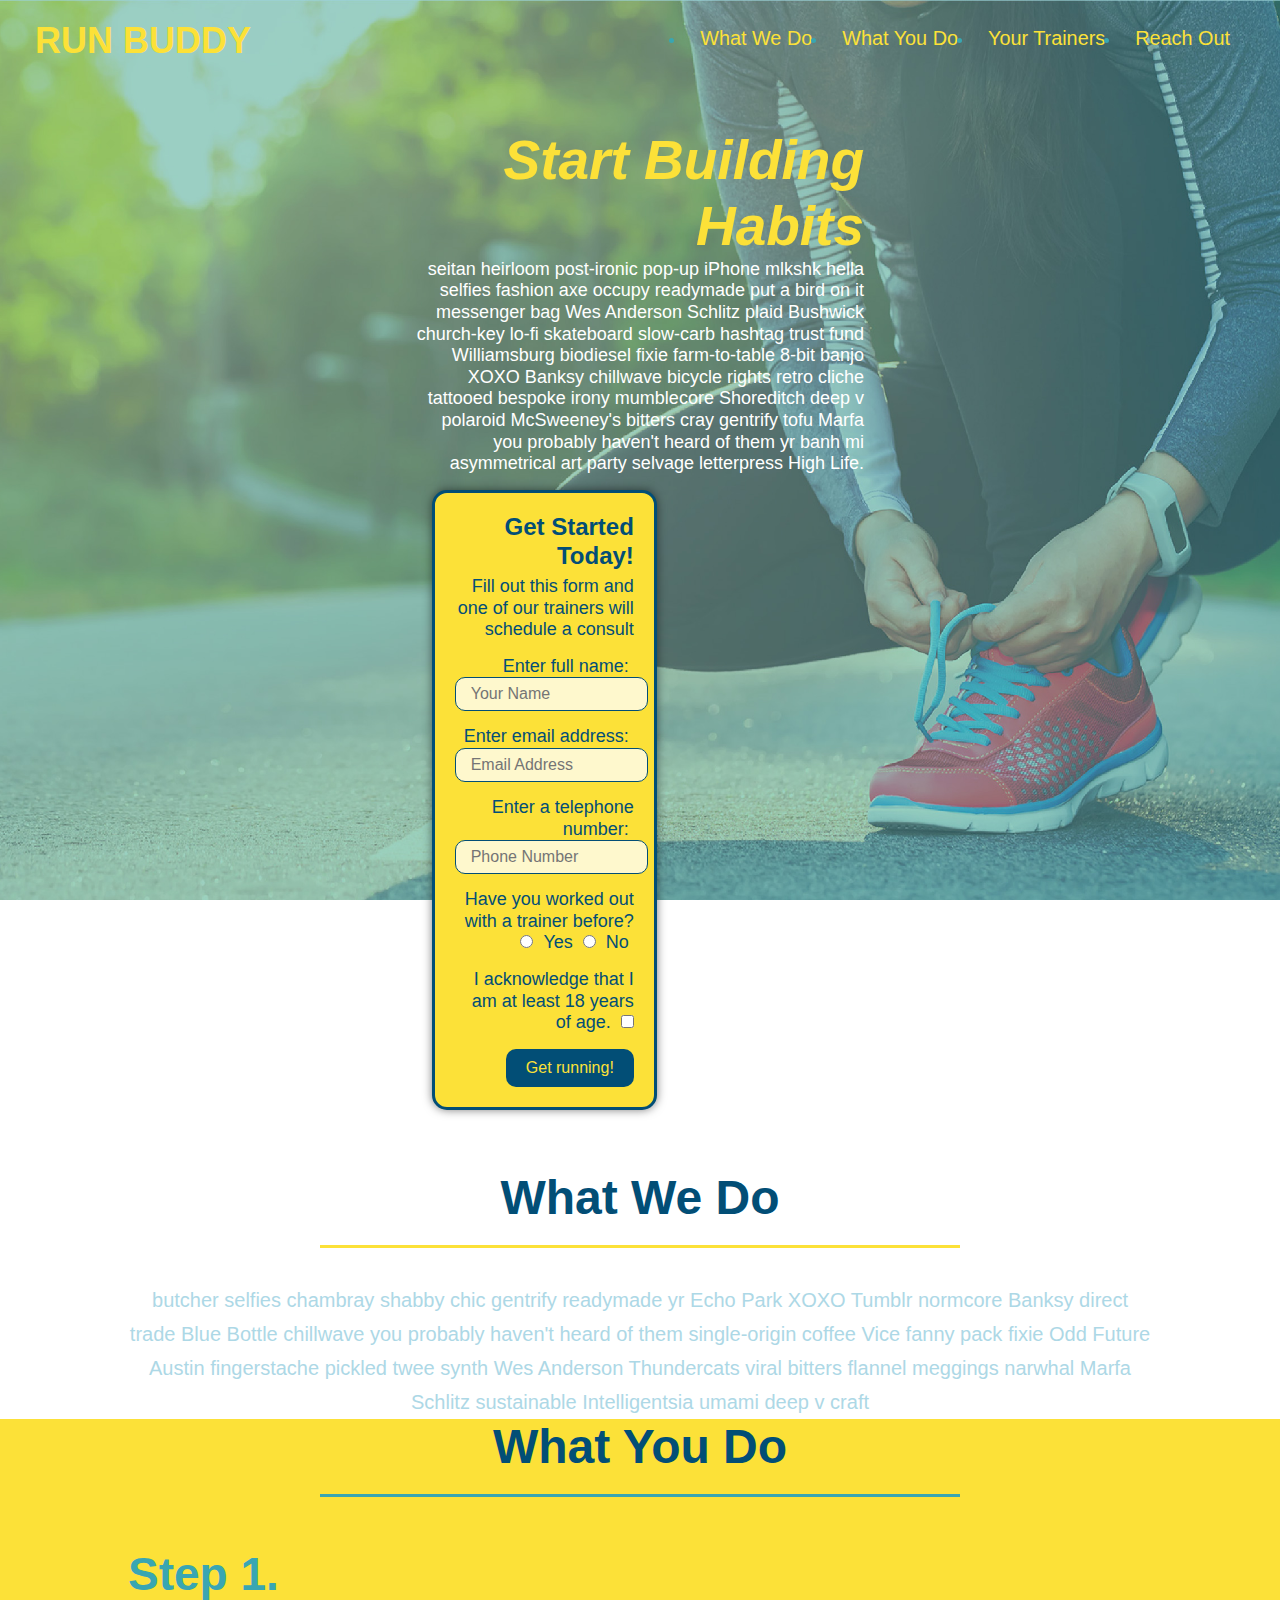
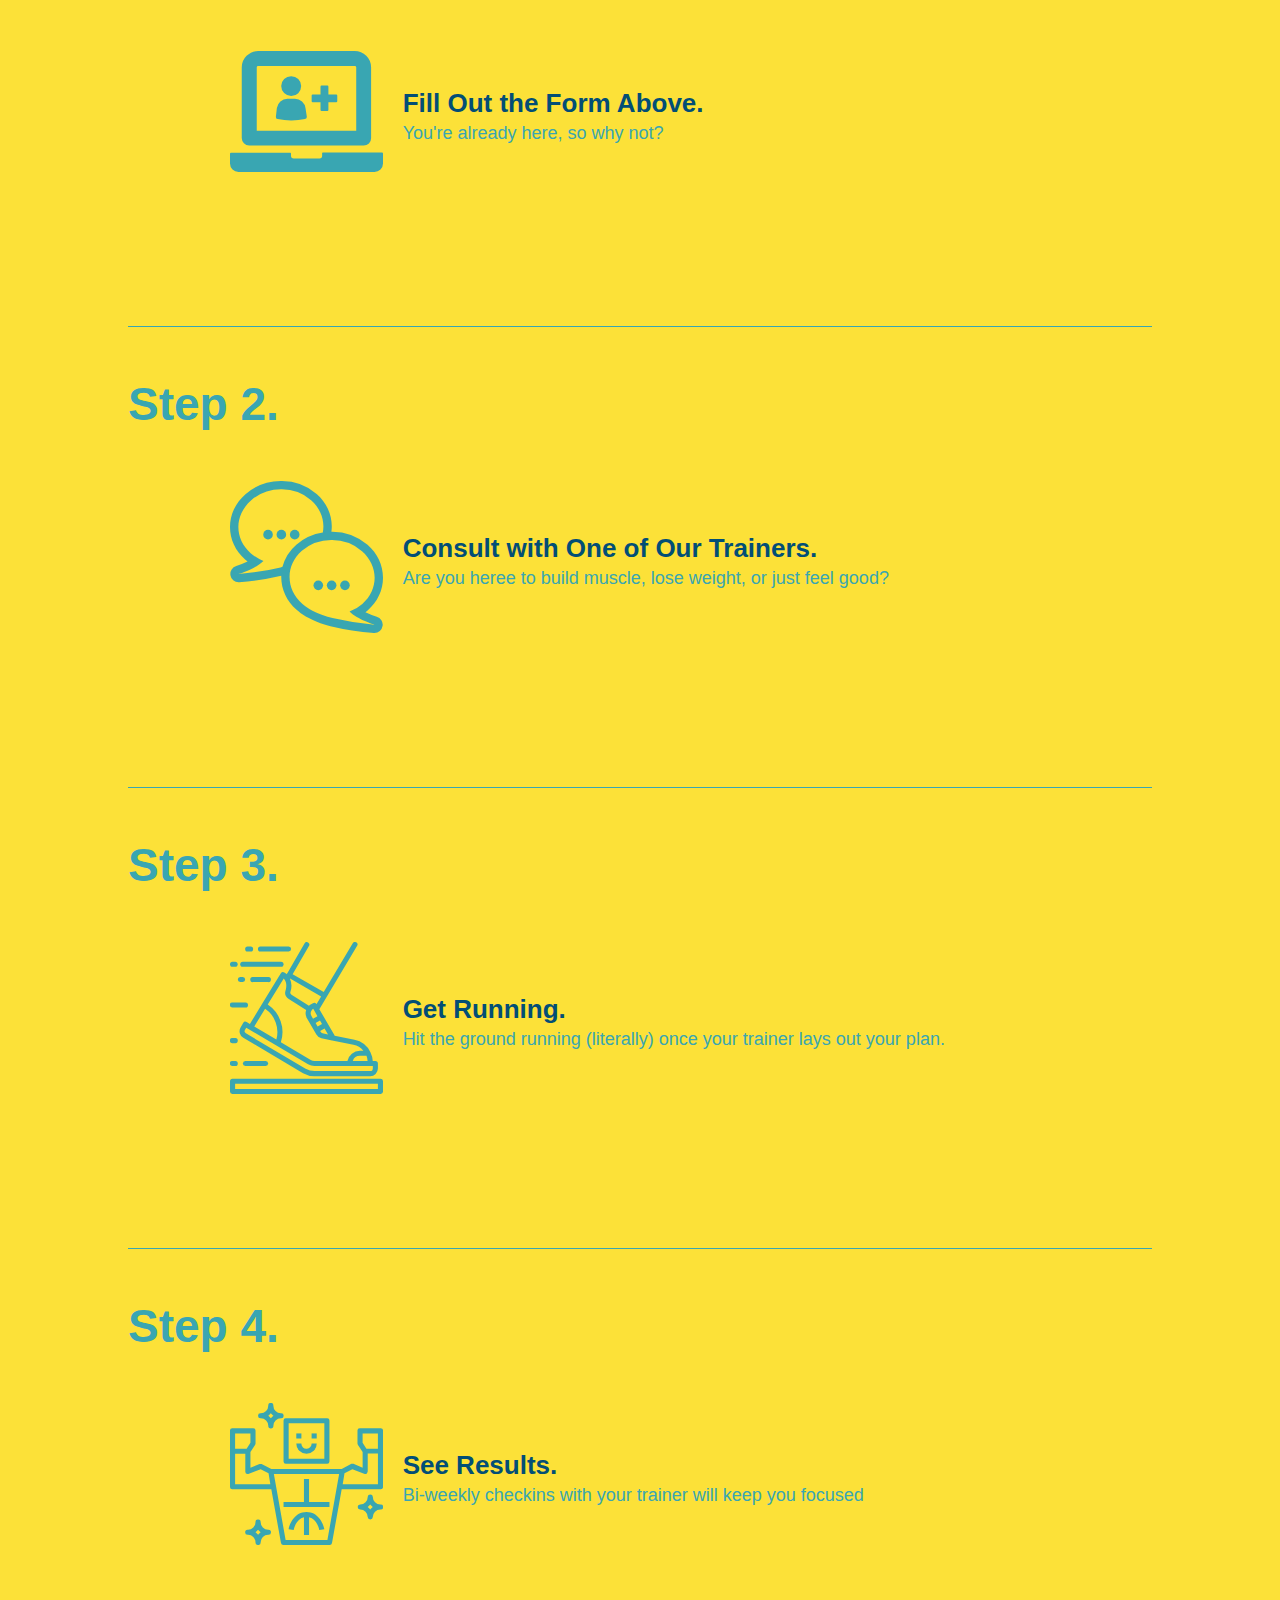
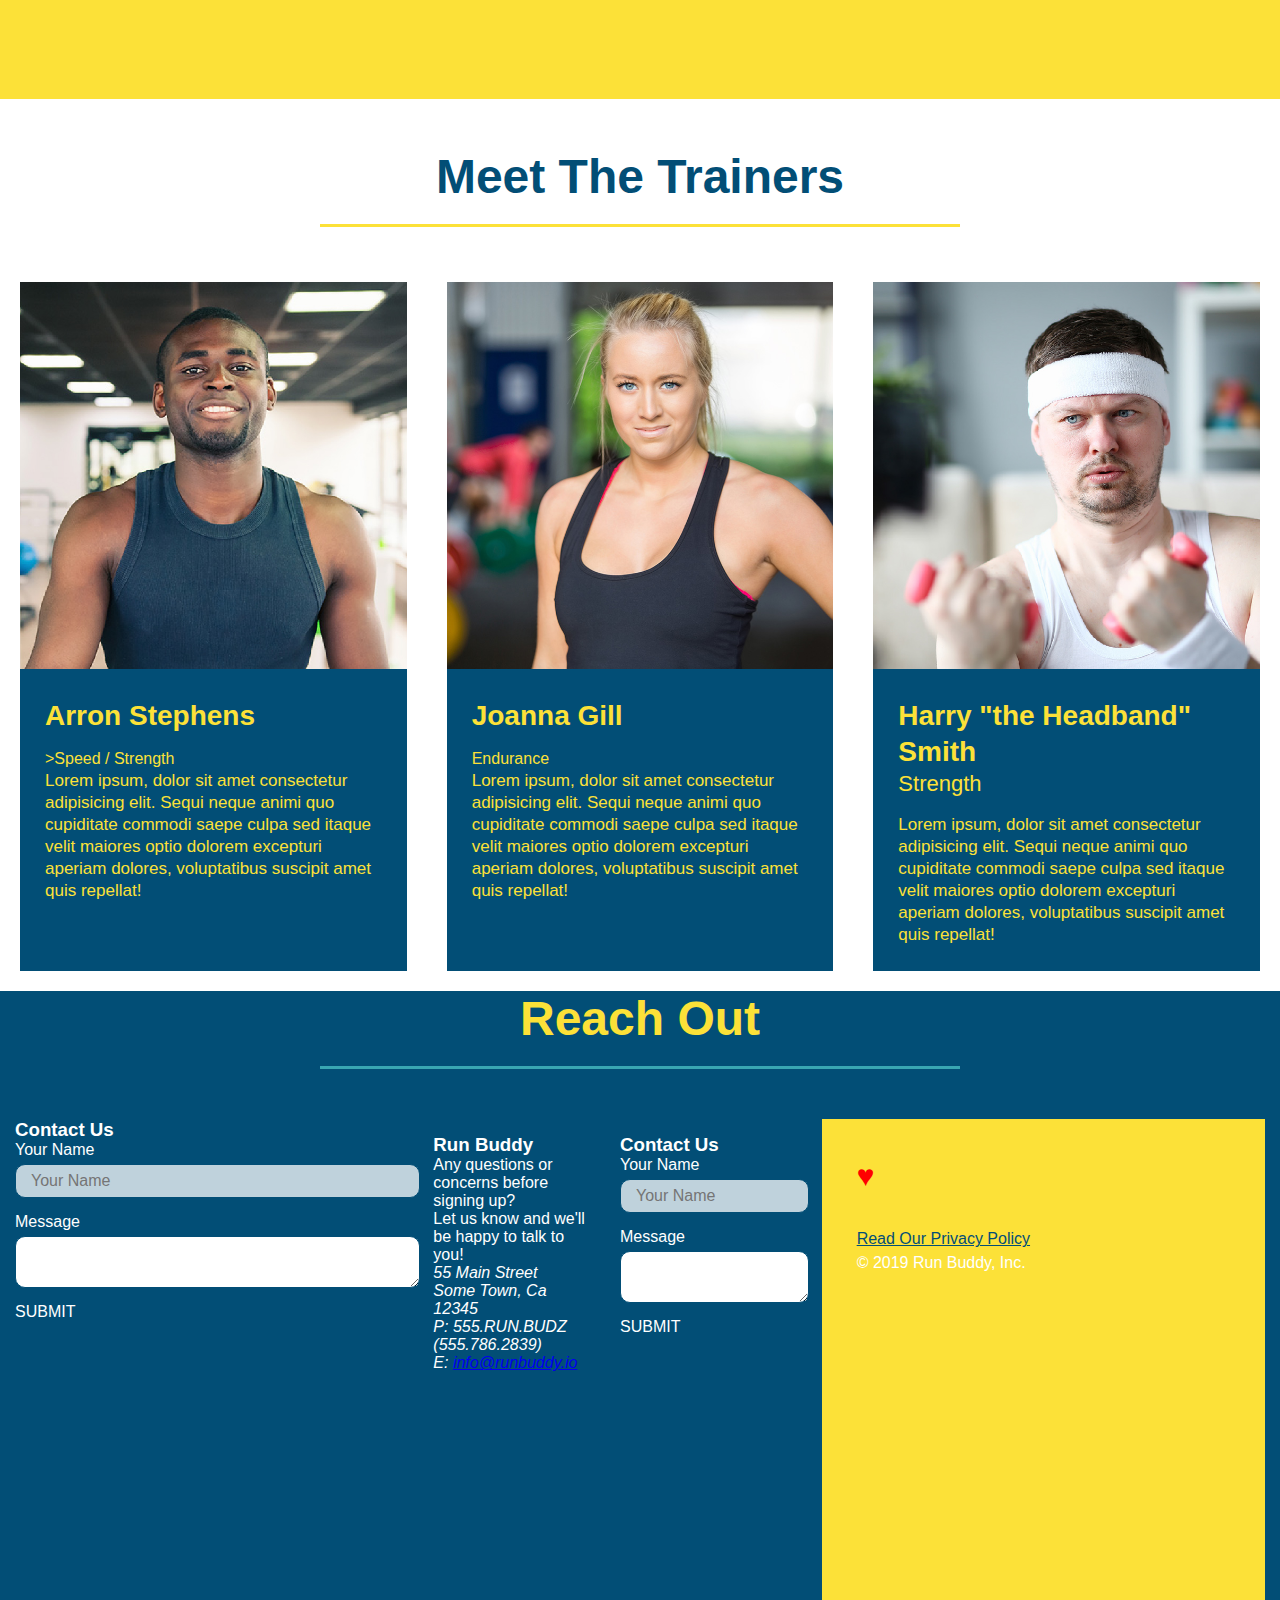
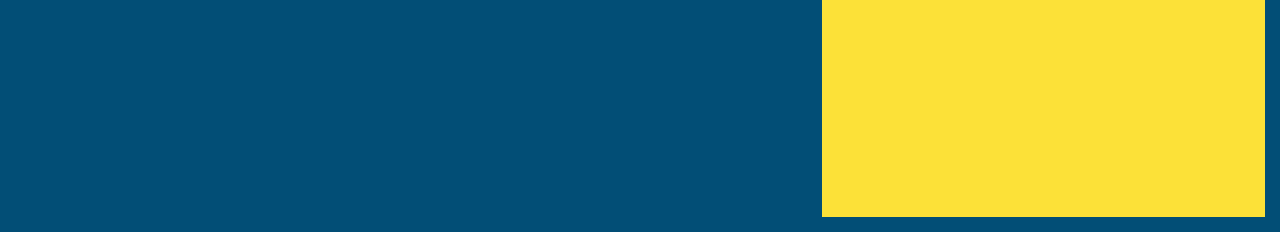
<file: index.html>
<!DOCTYPE html>
<html lang="en">
  <head>
    <link rel="stylesheet" href="./assets/css/style.css" />
      <meta charset="UTF-8" />
      <meta name="viewport" content="width=device-width, initial-scale=1.0" />
      <title>Run Buddy</title>
  </head>
  <body>
      <!-- navigation -->
      <header>
        <h1><a href="/">RUN BUDDY</a>
        </h1>
      <nav>
        <!-- Unordered list element-->
        <ul>
            <!-- list item element-->
            <li>
                <!-- Anchor element-->
                <a href="#what-we-do">What We Do</a>
            </li>
            <li>
                <a href="#what-you-do">What You Do</a>
            </li>
            <li>
                <a href="#your-trainers">Your Trainers</a>
            </li>
            <li>
                <a href="reach-out">Reach Out</a>
            </li>
        </ul>
      </nav>
    </header> 
      <!-- hero/jumbotron-->
      <section class="hero">
          <div class="hero-cta">
            <h2>Start Building Habits</h2>
            <p>seitan heirloom post-ironic pop-up iPhone mlkshk hella selfies fashion axe occupy readymade put a bird on it messenger bag Wes Anderson Schlitz plaid Bushwick church-key lo-fi skateboard slow-carb hashtag trust fund Williamsburg biodiesel fixie farm-to-table 8-bit banjo XOXO Banksy chillwave bicycle rights retro cliche tattooed bespoke irony mumblecore Shoreditch deep v polaroid McSweeney's bitters cray gentrify tofu Marfa you probably haven't heard of them yr banh mi asymmetrical art party selvage letterpress High Life.</p>
          
            <div class="hero-form">
              <form>
            <h3>Get Started Today!</h3>
              <p>Fill out this form and one of our trainers will schedule a consult</p>          
              <label for="name">Enter full name:</label>
              <input type="text" placeholder="Your Name" name="name" id="name" class="form-input"/>
              <label type="Email">Enter email address:</label>
              <input type="email" placeholder="Email Address" name="email" id="email" class="form-input"/>
              <label for= "phone">Enter a telephone number:</label>
              <input type="tel" placeholder="Phone Number" name="phone" id="phone" class="form-input"/>
            </form>
              <p>
                Have you worked out with a trainer before?
                <input type="radio" name="trainer-confirm" id="trainer-yes"/>
                <label for="trainer-yes">Yes</label>
                <input type="radio" name="trainer-confirm" id="trainer no"/>
                <label for="trainer-no">No</label>
              </p>
                <p>
                <label for="checkbox">I acknowledge that I am at least 18 years of age.</label>
                <input type="checkbox" name="age-confirm" id="checkbox"/>
              </p>
              <button type="submit">
                Get running!
              </button>
            </form>
          </div>
      </section>
      <!-- End Hero -->
      <!-- "what we do" section -->
      <section id="what-we-do" class= "intro">
        <h2 class="section-title primary-border">What We Do</h2>
          <p>
            butcher selfies chambray shabby chic gentrify readymade yr Echo Park XOXO Tumblr normcore Banksy direct trade Blue Bottle chillwave you probably haven't heard of them single-origin coffee Vice fanny pack fixie Odd Future Austin fingerstache pickled twee synth Wes Anderson Thundercats viral bitters flannel meggings narwhal Marfa Schlitz sustainable Intelligentsia umami deep v craft
          </p>
          
      </section>

      <!-- "What You Do" section-->
      <section id="what-you-do" class="steps">
        <h2 class="section-title secondary-border">What You Do</h2>
          
        
          <div class="step">
            <h3>Step 1.</h3>
            <div class="step info">
            <div class="step-img"> 
            <img src="./assets/images/step-1.svg" alt=""/>
            </div>
            <div class="step-text">
          <h4>Fill Out the Form Above.</h4> 
          <P>You're already here, so why not?</P>
        </div>
      </div>
    </div>

        <div class="step">
          <h3>Step 2.</h3>
          <div class="step info">
            <div class="step-img"> 
          <img src="./assets/images/step-2.svg" alt="">
        </div>
        <div class="step-text">
          <h4>Consult with One of Our Trainers.</h4>
          <p>Are you heree to build muscle, lose weight, or just feel good?</p>
        </div>
      </div>
    </div>


        <div class="step">
          <h3>Step 3.</h3>
          <div class="step info">
            <div class="step-img"> 
          <img src="./assets/images/step-3.svg" alt="">
          </div>
          <div class="step-text">
          <h4>Get Running.</h4>
          <p>Hit the ground running (literally) once your trainer lays out your plan.</p>
        </div>
      </div>
    </div>

        <div class="step">
          <h3>Step 4.</h3>
          <div class="step info">
            <div class="step-img"> 
          <img src="./assets/images/step-4.svg" alt="">
        </div>
        <div class="step-text">
          <h4>See Results.</h4>
          <p>Bi-weekly checkins with your trainer will keep you focused</p>
        </div>
      </div>
    </div>
        </section>  

      <!-- "Meet The Trainers" section-->
      <section>
        <section id= "your-trainers">
          <h2 class="section-title primary-border"> Meet The Trainers </h2> 
          <div class="trainers">
          <article class="trainer">
            <img src="./assets/images/trainer-1.jpg" alt="Arron Stephens in his workout clothes, ready to pump iron" />
            <div class="trainer-bio">
              <h3 class="trainer-name">Arron Stephens </h3>
              <h4 class="trainer-role"></h4>>Speed / Strength</h4>
              <p>
                Lorem ipsum, dolor sit amet consectetur adipisicing elit. Sequi neque animi quo cupiditate commodi saepe culpa sed
                itaque velit maiores optio dolorem excepturi aperiam dolores, voluptatibus suscipit amet quis repellat!
              </p>
            </div>
          </article>
      

        
          <article class="trainer">
            <img src="./assets/images/trainer-2.jpg" alt="Joanna Gill cooling off after a workout" />
            <div class="trainer-bio">
              <h3 class="trainer-name"> Joanna Gill</h3>
              <h4 class="trainer-role"></h4>Endurance</h4>
              <p>
                Lorem ipsum, dolor sit amet consectetur adipisicing elit. Sequi neque animi quo cupiditate commodi saepe culpa sed
                itaque velit maiores optio dolorem excepturi aperiam dolores, voluptatibus suscipit amet quis repellat!
              </p>
            </div>
          </article>
        

        
          <article class="trainer">
            <img src="./assets/images/trainer-3.jpg" alt="Harry Smith wearing a headband and lifting comically small pink weights" />
            <div class="trainer-bio">
              <h3 class="trainer-name">Harry "the Headband" Smith</h3>
              <h4 class="trainer-role">Strength</h4>
              <p>
                Lorem ipsum, dolor sit amet consectetur adipisicing elit. Sequi neque animi quo cupiditate commodi saepe culpa sed
                itaque velit maiores optio dolorem excepturi aperiam dolores, voluptatibus suscipit amet quis repellat!
              </p>
            </div>
          </article>
        </section> 
      </div>
       
      <!-- "Reach Out" section -->
      <section id="reach-out" class="contact">
          <h2 class="section-title secondary-border">Reach Out</h2>
          <class class=contact-info>
           <div class="contact-form">
             <h3>Contact Us</h3>
             <form>
               <label for="contact-name">Your Name</label>
               <input type="text" id="contact-name" placeholder="Your Name"/>
               
               <label for="contact-message">Message</label>
               <textarea id="contact-message" plaeholder="Message"></textarea>

               <botton type="submit">SUBMIT</botton>
              </form>
           </div>
                 
          <div class="contact-info">
          <div>
          <h3>Run Buddy</h3>
          <p>
            Any questions or concerns before signing up?
            <br />
            Let us know and we'll be happy to talk to you!
          </p>
          <address>
            55 Main Street <br/>
            Some Town, Ca<br/>
            12345<br/>
            P: 555.RUN.BUDZ (555.786.2839)<br/.>
            E: <a href="mailto:info@runbuddy.io">info@runbuddy.io</a>
          </address>
        </div>
        <div class="contact-form">
          <h3>Contact Us</h3>
          <form>
            <label for="contact-name">Your Name</label>
            <input type="text" id="contact-name" placeholder="Your Name"/>
            
            <label for="contact-message">Message</label>
            <textarea id="contact-message" plaeholder="Message"></textarea>

            <botton type="submit">SUBMIT</botton>
           </form>
        </div>
       
  <iframe
  src="https://www.google.com/maps/embed?pb=!1m14!1m12!1m3!1d12182.30520634488!2d-74.0652613!3d40.2407219!2m3!1f0!2f0!3f0!3m2!1i1024!2i768!4f13.1!5e0!3m2!1sen!2sus!4v1561060983193!5m2!1sen!2sus"
  frameborder="0" style="border:0" allowfullscreen></iframe>

      </div>
      <footer>
          <h2><p><span style="font: size 25px;color:red;">&hearts;</span> Made with love by Run Buddy </p></h2>
      <div>
          <a href="./privacy-policy.html">Read Our Privacy Policy</a><br />
          &copy; 2019 Run Buddy, Inc.
      </div>
    </footer>
  </body>
  </html>
</file>
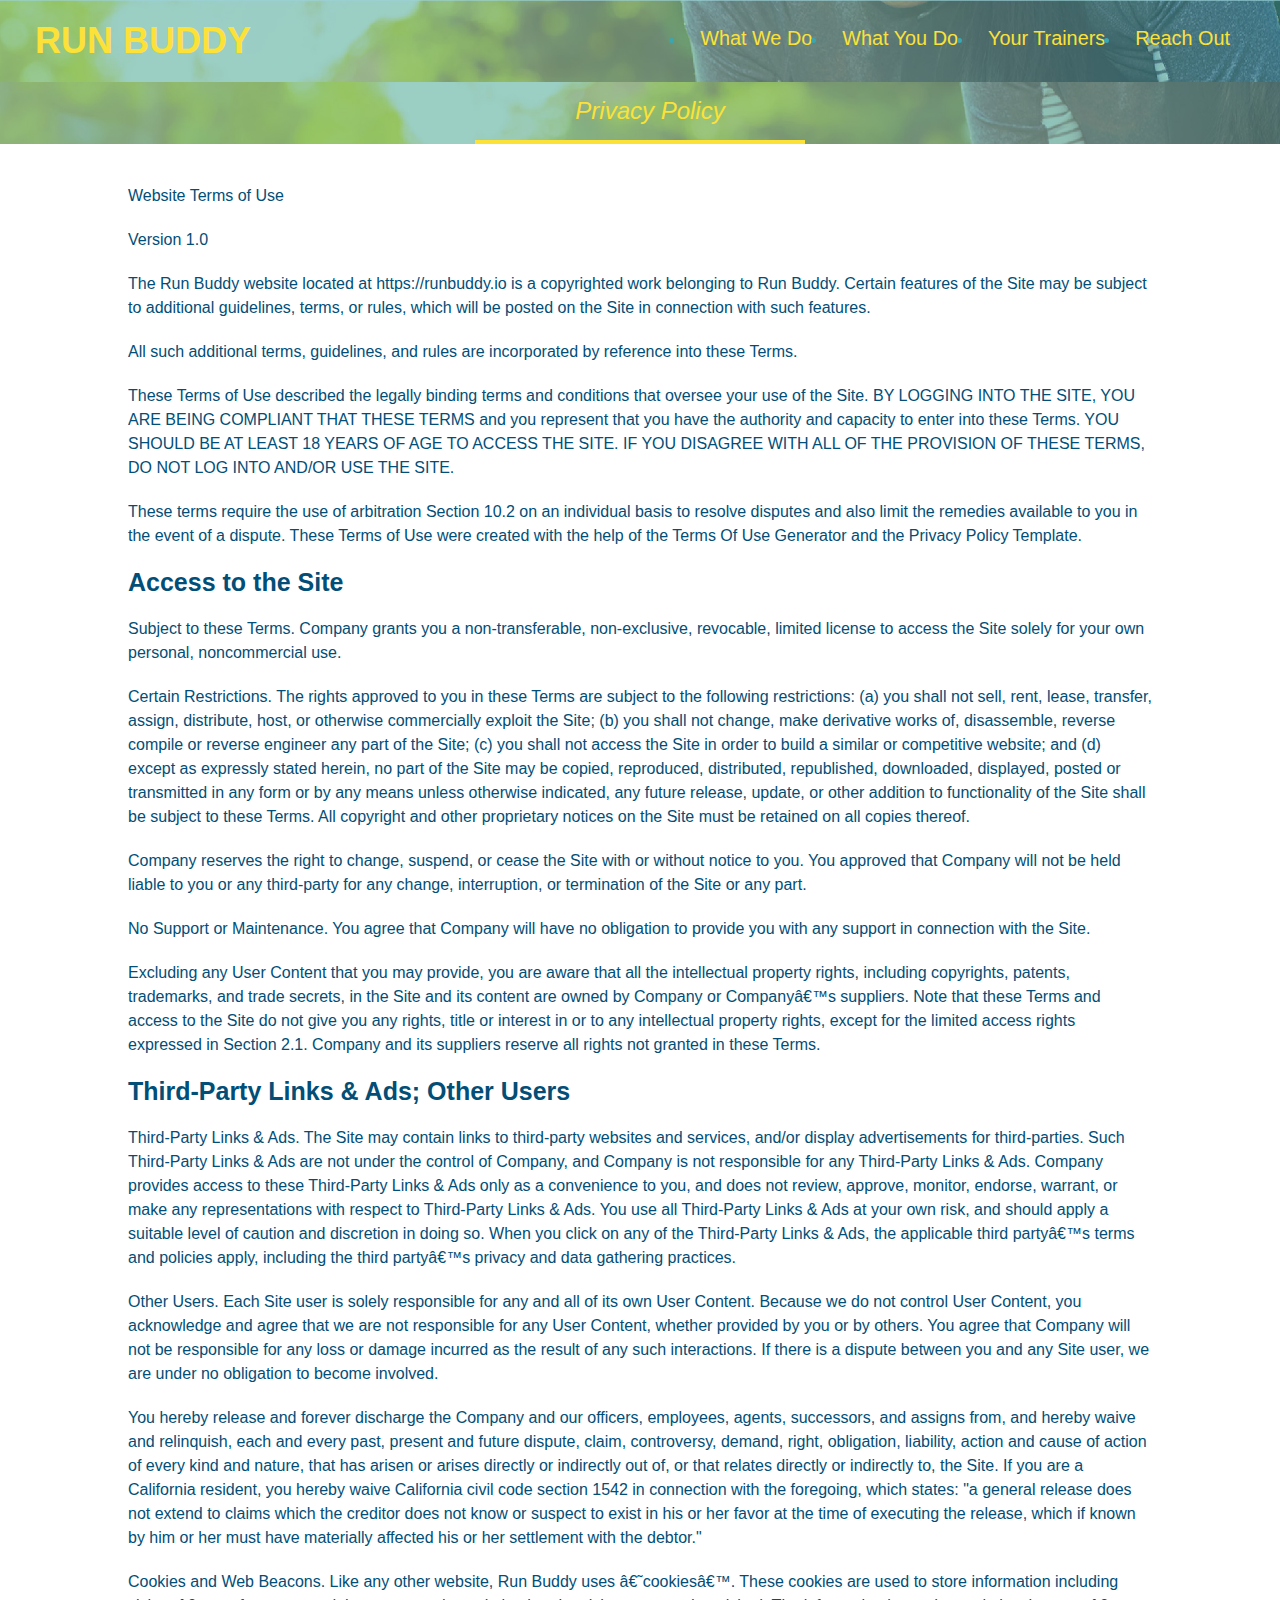
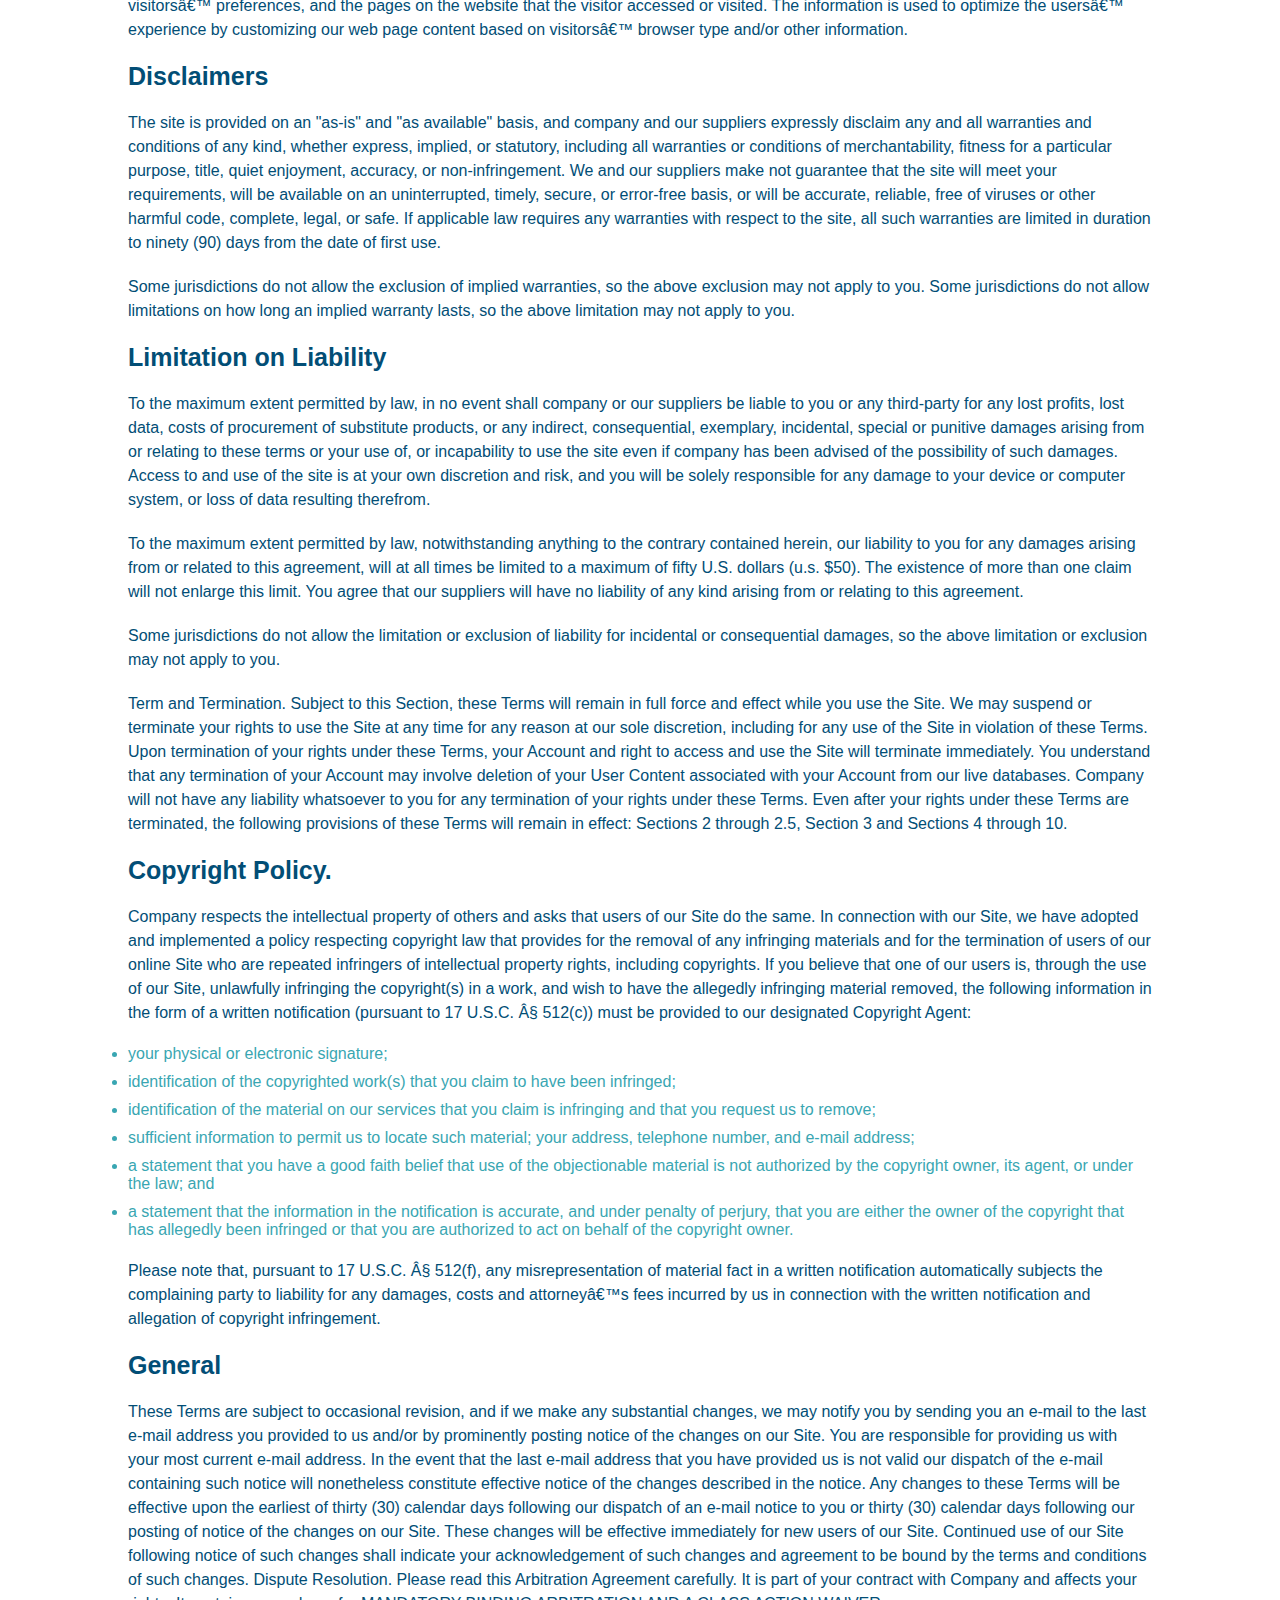
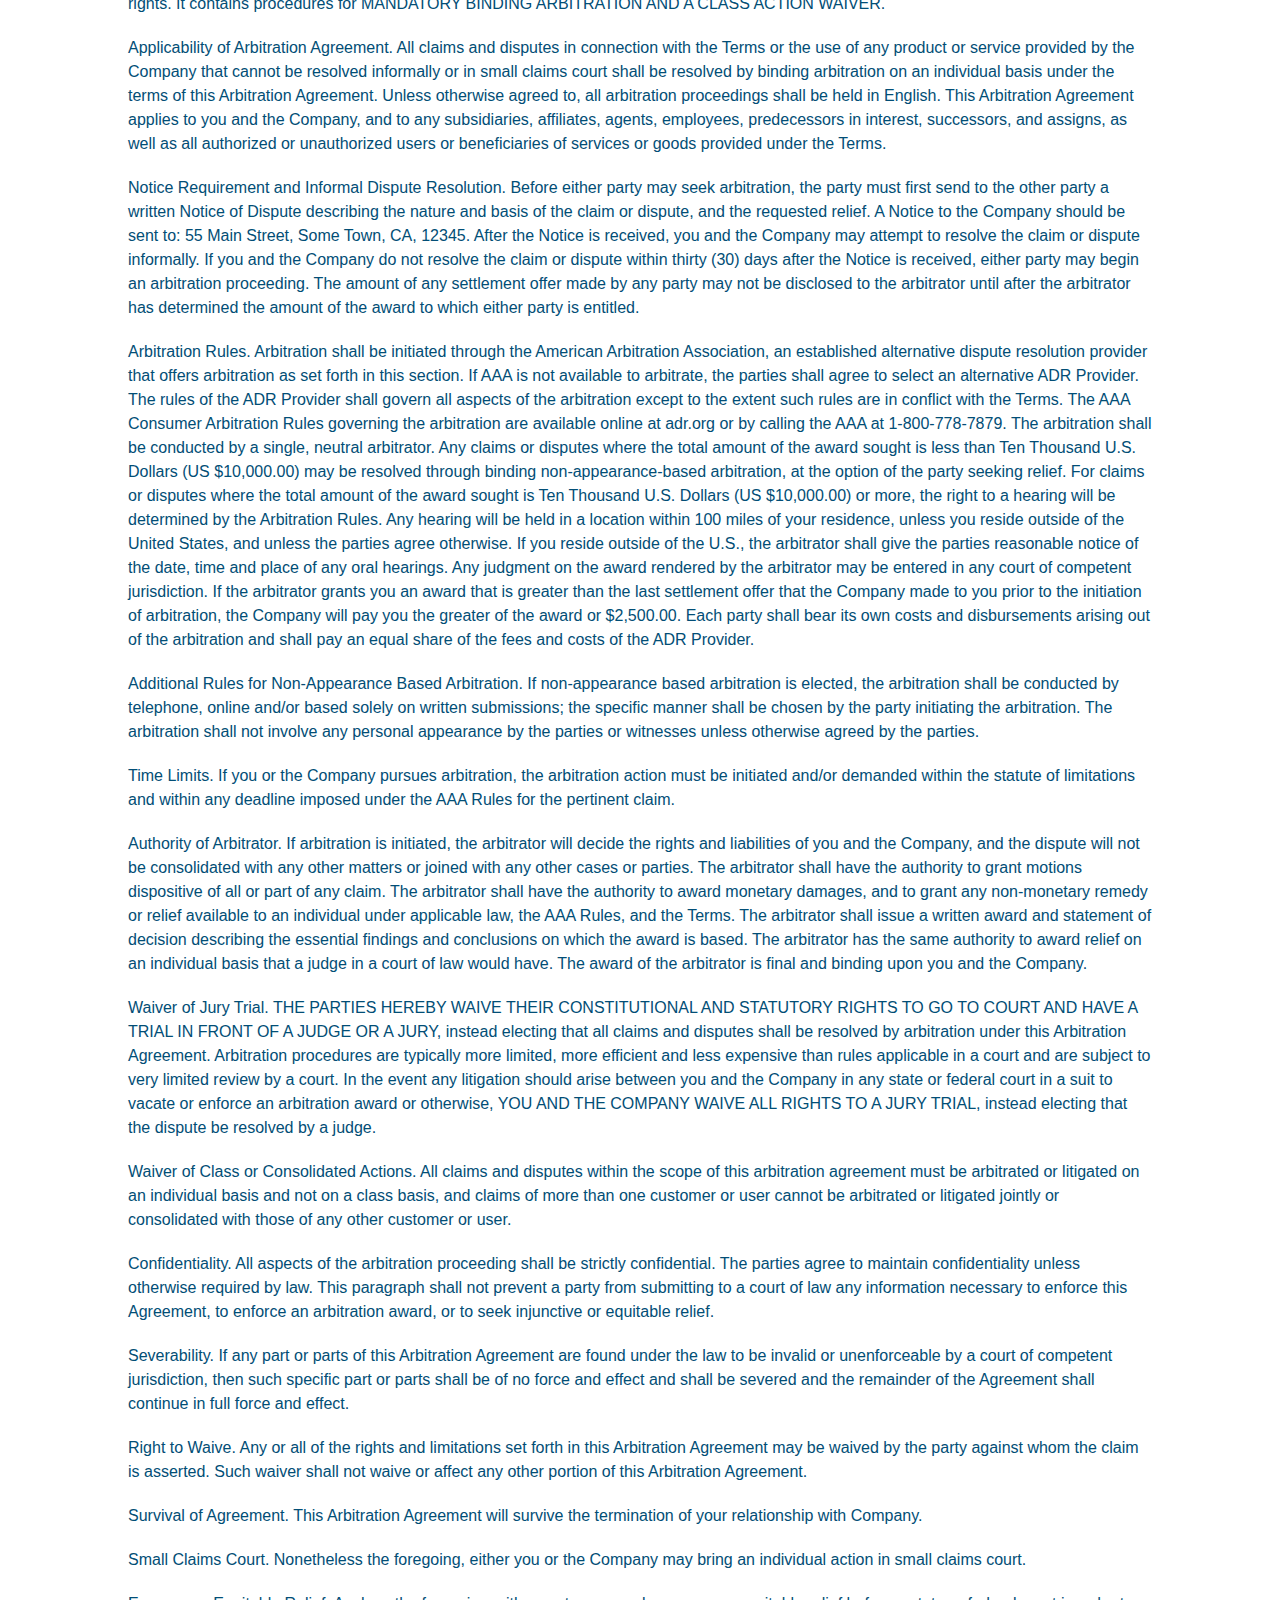
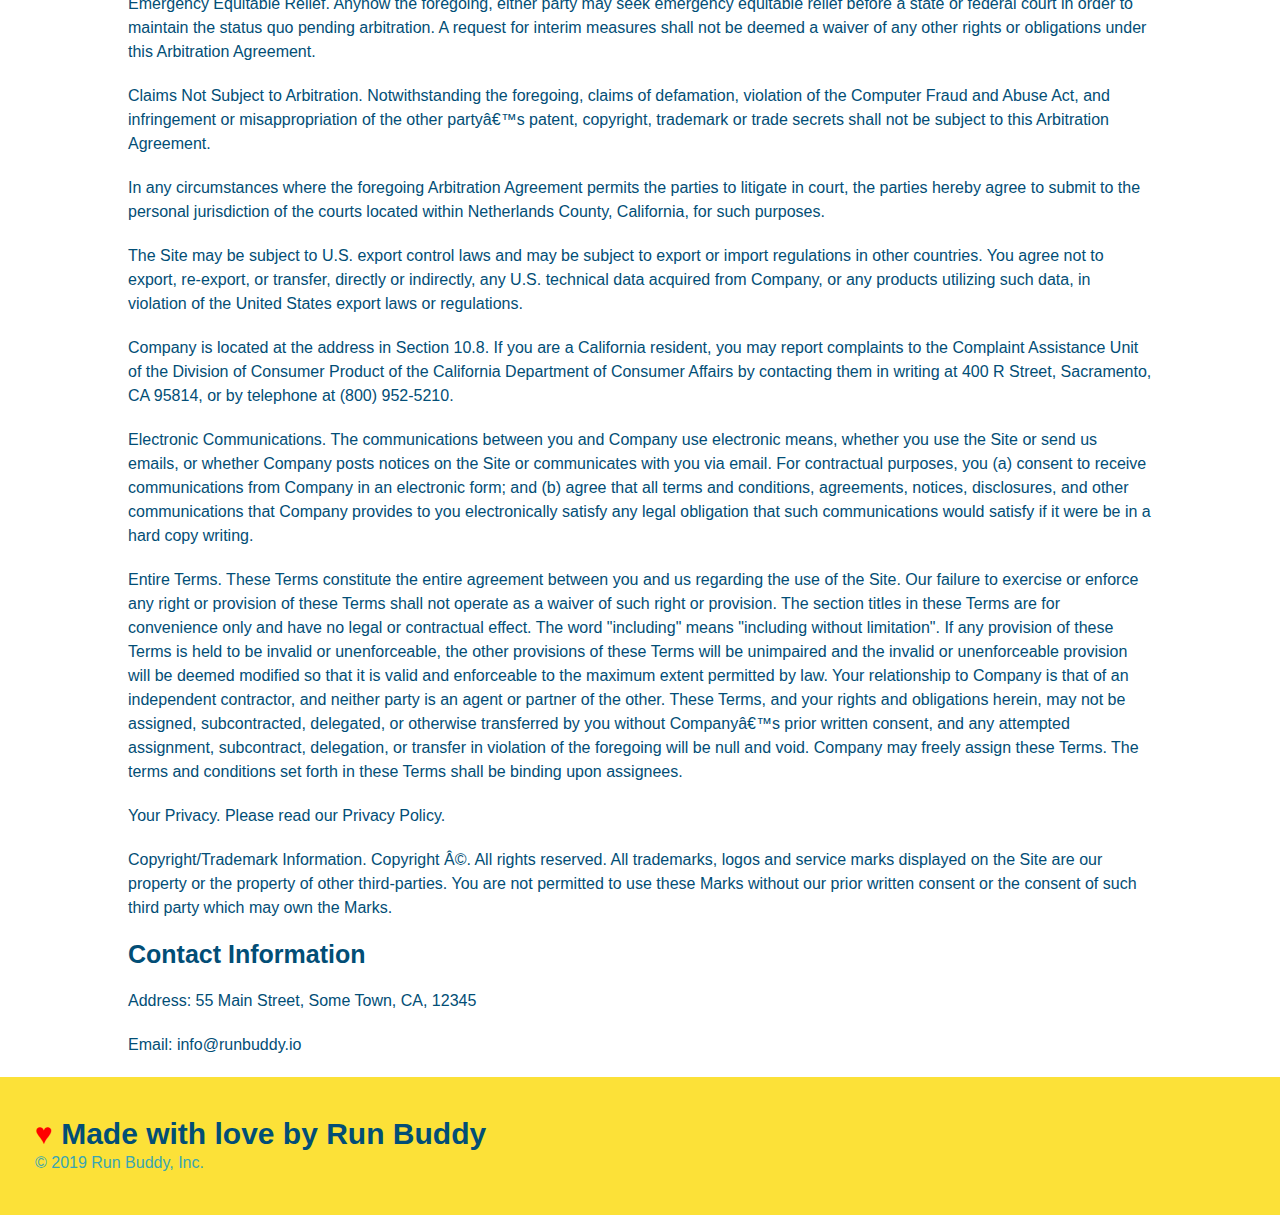
<file: privacy-policy.html>
<!DOCTYPE html>
<html lang="en">
    <head>
        <link rel="stylesheet" href="./assets/css/style.css"/>
        <link rel="stylesheet" href="./assets/css/secondary-styles.css"/>
        <meta charset="UTF-8"/>
        <meta name="viewport" content="width=device-width, initial-scale=1.0" />
        <title>Privacy Policy - Run Buddy</title>
    </head>
    <body> 
        <header>
            <h1><a href="/">RUN BUDDY</a>
            </h1>
        
            <nav>
            <!-- Unordered list element-->
            <ul>
            <!-- list item element-->
            
            <!-- Anchor element-->
           <li> <a href="./index.html#what-we-do">What We Do</a></li>
                    
                        <li>
                            <a href="./index.html#what-you-do">What You Do</a>
                        </li>
                        <li>
                            <a href="./index.html#yourtrainers">Your Trainers</a>
                        </li>
                        <li>
                            <a href="/index.html#reach-out">Reach Out</a>
                        </li>
            </ul>
            </nav>
        </header>
<section class="hero">
    <h2 class="page-title">Privacy Policy</h2>
</section>
   <section class="secondary-content">
    <p>
        Website Terms of Use
      </p>

      <p>
        Version 1.0
      </p>

      <p>
        The Run Buddy website located at https://runbuddy.io is a copyrighted work belonging to Run Buddy. Certain
        features of the Site may be subject to additional guidelines, terms, or rules, which will be posted on the Site
        in connection with such features.
      </p>

      <p>
        All such additional terms, guidelines, and rules are incorporated by reference into these Terms.
      </p>

      <p>
        These Terms of Use described the legally binding terms and conditions that oversee your use of the Site. BY
        LOGGING INTO THE SITE, YOU ARE BEING COMPLIANT THAT THESE TERMS and you represent that you have the authority
        and capacity to enter into these Terms. YOU SHOULD BE AT LEAST 18 YEARS OF AGE TO ACCESS THE SITE. IF YOU
        DISAGREE WITH ALL OF THE PROVISION OF THESE TERMS, DO NOT LOG INTO AND/OR USE THE SITE.
      </p>

      <p>
        These terms require the use of arbitration Section 10.2 on an individual basis to resolve disputes and also
        limit the remedies available to you in the event of a dispute. These Terms of Use were created with the help of
        the Terms Of Use Generator and the Privacy Policy Template.
      </p>

      <h3>
        Access to the Site
      </h3>

      <p>
        Subject to these Terms. Company grants you a non-transferable, non-exclusive, revocable, limited license to
        access the Site solely for your own personal, noncommercial use.
      </p>

      <p>
        Certain Restrictions. The rights approved to you in these Terms are subject to the following restrictions: (a)
        you shall not sell, rent, lease, transfer, assign, distribute, host, or otherwise commercially exploit the Site;
        (b) you shall not change, make derivative works of, disassemble, reverse compile or reverse engineer any part of
        the Site; (c) you shall not access the Site in order to build a similar or competitive website; and (d) except
        as expressly stated herein, no part of the Site may be copied, reproduced, distributed, republished, downloaded,
        displayed, posted or transmitted in any form or by any means unless otherwise indicated, any future release,
        update, or other addition to functionality of the Site shall be subject to these Terms. All copyright and other
        proprietary notices on the Site must be retained on all copies thereof.
      </p>

      <p>
        Company reserves the right to change, suspend, or cease the Site with or without notice to you. You approved
        that Company will not be held liable to you or any third-party for any change, interruption, or termination of
        the Site or any part.
      </p>

      <p>
        No Support or Maintenance. You agree that Company will have no obligation to provide you with any support in
        connection with the Site.
      </p>

      <p>
        Excluding any User Content that you may provide, you are aware that all the intellectual property rights,
        including copyrights, patents, trademarks, and trade secrets, in the Site and its content are owned by Company
        or Companyâ€™s suppliers. Note that these Terms and access to the Site do not give you any rights, title or
        interest in or to any intellectual property rights, except for the limited access rights expressed in Section
        2.1. Company and its suppliers reserve all rights not granted in these Terms.
      </p>

      <h3>
        Third-Party Links & Ads; Other Users
      </h3>

      <p>
        Third-Party Links & Ads. The Site may contain links to third-party websites and services, and/or display
        advertisements for third-parties. Such Third-Party Links & Ads are not under the control of Company, and Company
        is not responsible for any Third-Party Links & Ads. Company provides access to these Third-Party Links & Ads
        only as a convenience to you, and does not review, approve, monitor, endorse, warrant, or make any
        representations with respect to Third-Party Links & Ads. You use all Third-Party Links & Ads at your own risk,
        and should apply a suitable level of caution and discretion in doing so. When you click on any of the
        Third-Party Links & Ads, the applicable third partyâ€™s terms and policies apply, including the third partyâ€™s
        privacy and data gathering practices.
      </p>

      <p>
        Other Users. Each Site user is solely responsible for any and all of its own User Content. Because we do not
        control User Content, you acknowledge and agree that we are not responsible for any User Content, whether
        provided by you or by others. You agree that Company will not be responsible for any loss or damage incurred as
        the result of any such interactions. If there is a dispute between you and any Site user, we are under no
        obligation to become involved.
      </p>

      <p>
        You hereby release and forever discharge the Company and our officers, employees, agents, successors, and
        assigns from, and hereby waive and relinquish, each and every past, present and future dispute, claim,
        controversy, demand, right, obligation, liability, action and cause of action of every kind and nature, that has
        arisen or arises directly or indirectly out of, or that relates directly or indirectly to, the Site. If you are
        a California resident, you hereby waive California civil code section 1542 in connection with the foregoing,
        which states: "a general release does not extend to claims which the creditor does not know or suspect to exist
        in his or her favor at the time of executing the release, which if known by him or her must have materially
        affected his or her settlement with the debtor."
      </p>

      <p>
        Cookies and Web Beacons. Like any other website, Run Buddy uses â€˜cookiesâ€™. These cookies are used to store
        information including visitorsâ€™ preferences, and the pages on the website that the visitor accessed or visited.
        The information is used to optimize the usersâ€™ experience by customizing our web page content based on visitorsâ€™
        browser type and/or other information.
      </p>

      <h3>
        Disclaimers
      </h3>

      <p>
        The site is provided on an "as-is" and "as available" basis, and company and our suppliers expressly disclaim
        any and all warranties and conditions of any kind, whether express, implied, or statutory, including all
        warranties or conditions of merchantability, fitness for a particular purpose, title, quiet enjoyment, accuracy,
        or non-infringement. We and our suppliers make not guarantee that the site will meet your requirements, will be
        available on an uninterrupted, timely, secure, or error-free basis, or will be accurate, reliable, free of
        viruses or other harmful code, complete, legal, or safe. If applicable law requires any warranties with respect
        to the site, all such warranties are limited in duration to ninety (90) days from the date of first use.
      </p>

      <p>
        Some jurisdictions do not allow the exclusion of implied warranties, so the above exclusion may not apply to
        you. Some jurisdictions do not allow limitations on how long an implied warranty lasts, so the above limitation
        may not apply to you.
      </p>

      <h3>
        Limitation on Liability
      </h3>

      <p>
        To the maximum extent permitted by law, in no event shall company or our suppliers be liable to you or any
        third-party for any lost profits, lost data, costs of procurement of substitute products, or any indirect,
        consequential, exemplary, incidental, special or punitive damages arising from or relating to these terms or
        your use of, or incapability to use the site even if company has been advised of the possibility of such
        damages. Access to and use of the site is at your own discretion and risk, and you will be solely responsible
        for any damage to your device or computer system, or loss of data resulting therefrom.
      </p>

      <p>
        To the maximum extent permitted by law, notwithstanding anything to the contrary contained herein, our liability
        to you for any damages arising from or related to this agreement, will at all times be limited to a maximum of
        fifty U.S. dollars (u.s. $50). The existence of more than one claim will not enlarge this limit. You agree that
        our suppliers will have no liability of any kind arising from or relating to this agreement.
      </p>

      <p>
        Some jurisdictions do not allow the limitation or exclusion of liability for incidental or consequential
        damages, so the above limitation or exclusion may not apply to you.
      </p>

      <p>
        Term and Termination. Subject to this Section, these Terms will remain in full force and effect while you use
        the Site. We may suspend or terminate your rights to use the Site at any time for any reason at our sole
        discretion, including for any use of the Site in violation of these Terms. Upon termination of your rights under
        these Terms, your Account and right to access and use the Site will terminate immediately. You understand that
        any termination of your Account may involve deletion of your User Content associated with your Account from our
        live databases. Company will not have any liability whatsoever to you for any termination of your rights under
        these Terms. Even after your rights under these Terms are terminated, the following provisions of these Terms
        will remain in effect: Sections 2 through 2.5, Section 3 and Sections 4 through 10.
      </p>

      <h3>
        Copyright Policy.
      </h3>

      <p>
        Company respects the intellectual property of others and asks that users of our Site do the same. In connection
        with our Site, we have adopted and implemented a policy respecting copyright law that provides for the removal
        of any infringing materials and for the termination of users of our online Site who are repeated infringers of
        intellectual property rights, including copyrights. If you believe that one of our users is, through the use of
        our Site, unlawfully infringing the copyright(s) in a work, and wish to have the allegedly infringing material
        removed, the following information in the form of a written notification (pursuant to 17 U.S.C. Â§ 512(c)) must
        be provided to our designated Copyright Agent:
      </p>

      <ul>
        <li>
          your physical or electronic signature;
        </li>
        <li>
          identification of the copyrighted work(s) that you claim to have been infringed;
        </li>
        <li>
          identification of the material on our services that you claim is infringing and that you request us to remove;
        </li>
        <li>
          sufficient information to permit us to locate such material; your address, telephone number, and e-mail
          address;
        </li>
        <li>
          a statement that you have a good faith belief that use of the objectionable material is not authorized by the
          copyright owner, its agent, or under the law; and
        </li>
        <li>
          a statement that the information in the notification is accurate, and under penalty of perjury, that you are
          either the owner of the copyright that has allegedly been infringed or that you are authorized to act on
          behalf of the copyright owner.
        </li>
      </ul>

      <p>
        Please note that, pursuant to 17 U.S.C. Â§ 512(f), any misrepresentation of material fact in a written
        notification automatically subjects the complaining party to liability for any damages, costs and attorneyâ€™s
        fees incurred by us in connection with the written notification and allegation of copyright infringement.
      </p>

      <h3>
        General
      </h3>

      <p>
        These Terms are subject to occasional revision, and if we make any substantial changes, we may notify you by
        sending you an e-mail to the last e-mail address you provided to us and/or by prominently posting notice of the
        changes on our Site. You are responsible for providing us with your most current e-mail address. In the event
        that the last e-mail address that you have provided us is not valid our dispatch of the e-mail containing such
        notice will nonetheless constitute effective notice of the changes described in the notice. Any changes to these
        Terms will be effective upon the earliest of thirty (30) calendar days following our dispatch of an e-mail
        notice to you or thirty (30) calendar days following our posting of notice of the changes on our Site. These
        changes will be effective immediately for new users of our Site. Continued use of our Site following notice of
        such changes shall indicate your acknowledgement of such changes and agreement to be bound by the terms and
        conditions of such changes. Dispute Resolution. Please read this Arbitration Agreement carefully. It is part of
        your contract with Company and affects your rights. It contains procedures for MANDATORY BINDING ARBITRATION AND
        A CLASS ACTION WAIVER.
      </p>

      <p>
        Applicability of Arbitration Agreement. All claims and disputes in connection with the Terms or the use of any
        product or service provided by the Company that cannot be resolved informally or in small claims court shall be
        resolved by binding arbitration on an individual basis under the terms of this Arbitration Agreement. Unless
        otherwise agreed to, all arbitration proceedings shall be held in English. This Arbitration Agreement applies to
        you and the Company, and to any subsidiaries, affiliates, agents, employees, predecessors in interest,
        successors, and assigns, as well as all authorized or unauthorized users or beneficiaries of services or goods
        provided under the Terms.
      </p>

      <p>
        Notice Requirement and Informal Dispute Resolution. Before either party may seek arbitration, the party must
        first send to the other party a written Notice of Dispute describing the nature and basis of the claim or
        dispute, and the requested relief. A Notice to the Company should be sent to: 55 Main Street, Some Town, CA,
        12345. After the Notice is received, you and the Company may attempt to resolve the claim or dispute informally.
        If you and the Company do not resolve the claim or dispute within thirty (30) days after the Notice is received,
        either party may begin an arbitration proceeding. The amount of any settlement offer made by any party may not
        be disclosed to the arbitrator until after the arbitrator has determined the amount of the award to which either
        party is entitled.
      </p>

      <p>
        Arbitration Rules. Arbitration shall be initiated through the American Arbitration Association, an established
        alternative dispute resolution provider that offers arbitration as set forth in this section. If AAA is not
        available to arbitrate, the parties shall agree to select an alternative ADR Provider. The rules of the ADR
        Provider shall govern all aspects of the arbitration except to the extent such rules are in conflict with the
        Terms. The AAA Consumer Arbitration Rules governing the arbitration are available online at adr.org or by
        calling the AAA at 1-800-778-7879. The arbitration shall be conducted by a single, neutral arbitrator. Any
        claims or disputes where the total amount of the award sought is less than Ten Thousand U.S. Dollars (US
        $10,000.00) may be resolved through binding non-appearance-based arbitration, at the option of the party seeking
        relief. For claims or disputes where the total amount of the award sought is Ten Thousand U.S. Dollars (US
        $10,000.00) or more, the right to a hearing will be determined by the Arbitration Rules. Any hearing will be
        held in a location within 100 miles of your residence, unless you reside outside of the United States, and
        unless the parties agree otherwise. If you reside outside of the U.S., the arbitrator shall give the parties
        reasonable notice of the date, time and place of any oral hearings. Any judgment on the award rendered by the
        arbitrator may be entered in any court of competent jurisdiction. If the arbitrator grants you an award that is
        greater than the last settlement offer that the Company made to you prior to the initiation of arbitration, the
        Company will pay you the greater of the award or $2,500.00. Each party shall bear its own costs and
        disbursements arising out of the arbitration and shall pay an equal share of the fees and costs of the ADR
        Provider.
      </p>

      <p>
        Additional Rules for Non-Appearance Based Arbitration. If non-appearance based arbitration is elected, the
        arbitration shall be conducted by telephone, online and/or based solely on written submissions; the specific
        manner shall be chosen by the party initiating the arbitration. The arbitration shall not involve any personal
        appearance by the parties or witnesses unless otherwise agreed by the parties.
      </p>

      <p>
        Time Limits. If you or the Company pursues arbitration, the arbitration action must be initiated and/or demanded
        within the statute of limitations and within any deadline imposed under the AAA Rules for the pertinent claim.
      </p>

      <p>
        Authority of Arbitrator. If arbitration is initiated, the arbitrator will decide the rights and liabilities of
        you and the Company, and the dispute will not be consolidated with any other matters or joined with any other
        cases or parties. The arbitrator shall have the authority to grant motions dispositive of all or part of any
        claim. The arbitrator shall have the authority to award monetary damages, and to grant any non-monetary remedy
        or relief available to an individual under applicable law, the AAA Rules, and the Terms. The arbitrator shall
        issue a written award and statement of decision describing the essential findings and conclusions on which the
        award is based. The arbitrator has the same authority to award relief on an individual basis that a judge in a
        court of law would have. The award of the arbitrator is final and binding upon you and the Company.
      </p>

      <p>
        Waiver of Jury Trial. THE PARTIES HEREBY WAIVE THEIR CONSTITUTIONAL AND STATUTORY RIGHTS TO GO TO COURT AND HAVE
        A TRIAL IN FRONT OF A JUDGE OR A JURY, instead electing that all claims and disputes shall be resolved by
        arbitration under this Arbitration Agreement. Arbitration procedures are typically more limited, more efficient
        and less expensive than rules applicable in a court and are subject to very limited review by a court. In the
        event any litigation should arise between you and the Company in any state or federal court in a suit to vacate
        or enforce an arbitration award or otherwise, YOU AND THE COMPANY WAIVE ALL RIGHTS TO A JURY TRIAL, instead
        electing that the dispute be resolved by a judge.
      </p>

      <p>
        Waiver of Class or Consolidated Actions. All claims and disputes within the scope of this arbitration agreement
        must be arbitrated or litigated on an individual basis and not on a class basis, and claims of more than one
        customer or user cannot be arbitrated or litigated jointly or consolidated with those of any other customer or
        user.
      </p>

      <p>
        Confidentiality. All aspects of the arbitration proceeding shall be strictly confidential. The parties agree to
        maintain confidentiality unless otherwise required by law. This paragraph shall not prevent a party from
        submitting to a court of law any information necessary to enforce this Agreement, to enforce an arbitration
        award, or to seek injunctive or equitable relief.
      </p>

      <p>
        Severability. If any part or parts of this Arbitration Agreement are found under the law to be invalid or
        unenforceable by a court of competent jurisdiction, then such specific part or parts shall be of no force and
        effect and shall be severed and the remainder of the Agreement shall continue in full force and effect.
      </p>

      <p>
        Right to Waive. Any or all of the rights and limitations set forth in this Arbitration Agreement may be waived
        by the party against whom the claim is asserted. Such waiver shall not waive or affect any other portion of this
        Arbitration Agreement.
      </p>

      <p>
        Survival of Agreement. This Arbitration Agreement will survive the termination of your relationship with
        Company.
      </p>

      <p>
        Small Claims Court. Nonetheless the foregoing, either you or the Company may bring an individual action in small
        claims court.
      </p>

      <p>
        Emergency Equitable Relief. Anyhow the foregoing, either party may seek emergency equitable relief before a
        state or federal court in order to maintain the status quo pending arbitration. A request for interim measures
        shall not be deemed a waiver of any other rights or obligations under this Arbitration Agreement.
      </p>

      <p>
        Claims Not Subject to Arbitration. Notwithstanding the foregoing, claims of defamation, violation of the
        Computer Fraud and Abuse Act, and infringement or misappropriation of the other partyâ€™s patent, copyright,
        trademark or trade secrets shall not be subject to this Arbitration Agreement.
      </p>

      <p>
        In any circumstances where the foregoing Arbitration Agreement permits the parties to litigate in court, the
        parties hereby agree to submit to the personal jurisdiction of the courts located within Netherlands County,
        California, for such purposes.
      </p>

      <p>
        The Site may be subject to U.S. export control laws and may be subject to export or import regulations in other
        countries. You agree not to export, re-export, or transfer, directly or indirectly, any U.S. technical data
        acquired from Company, or any products utilizing such data, in violation of the United States export laws or
        regulations.
      </p>

      <p>
        Company is located at the address in Section 10.8. If you are a California resident, you may report complaints
        to the Complaint Assistance Unit of the Division of Consumer Product of the California Department of Consumer
        Affairs by contacting them in writing at 400 R Street, Sacramento, CA 95814, or by telephone at (800) 952-5210.
      </p>

      <p>
        Electronic Communications. The communications between you and Company use electronic means, whether you use the
        Site or send us emails, or whether Company posts notices on the Site or communicates with you via email. For
        contractual purposes, you (a) consent to receive communications from Company in an electronic form; and (b)
        agree that all terms and conditions, agreements, notices, disclosures, and other communications that Company
        provides to you electronically satisfy any legal obligation that such communications would satisfy if it were be
        in a hard copy writing.
      </p>

      <p>
        Entire Terms. These Terms constitute the entire agreement between you and us regarding the use of the Site. Our
        failure to exercise or enforce any right or provision of these Terms shall not operate as a waiver of such right
        or provision. The section titles in these Terms are for convenience only and have no legal or contractual
        effect. The word "including" means "including without limitation". If any provision of these Terms is held to be
        invalid or unenforceable, the other provisions of these Terms will be unimpaired and the invalid or
        unenforceable provision will be deemed modified so that it is valid and enforceable to the maximum extent
        permitted by law. Your relationship to Company is that of an independent contractor, and neither party is an
        agent or partner of the other. These Terms, and your rights and obligations herein, may not be assigned,
        subcontracted, delegated, or otherwise transferred by you without Companyâ€™s prior written consent, and any
        attempted assignment, subcontract, delegation, or transfer in violation of the foregoing will be null and void.
        Company may freely assign these Terms. The terms and conditions set forth in these Terms shall be binding upon
        assignees.
      </p>

      <p>
        Your Privacy. Please read our Privacy Policy.
      </p>

      <p>
        Copyright/Trademark Information. Copyright Â©. All rights reserved. All trademarks, logos and service marks
        displayed on the Site are our property or the property of other third-parties. You are not permitted to use
        these Marks without our prior written consent or the consent of such third party which may own the Marks.
      </p>

      <h3>
        Contact Information
      </h3>

      <p>
        Address: 55 Main Street, Some Town, CA, 12345
      </p>

      <p>
        Email: info@runbuddy.io
      </p>
    </section>
</article>
        <footer>
            <h2><p><span style="font: size 25px;color:red;">&hearts;</span> Made with love by Run Buddy </p></h2>
        <div>
    
            &copy; 2019 Run Buddy, Inc.
        </div>
      </footer>
    </body>
    </html>
</file>
<file: assets/css/style.css>
* {
    margin: 0; 
    padding:0;
}
body {
    /* more on this crazy alphanumerical value in a minute! */
    color: #39a6b2;
    font-family: helvetica, Arial, sans-serif;
}
/* apply styles to the <header>*/
header {
    flex-wrap: wrap;
    justify-content: space-between;
    padding: 20px 35px;
    background-color: #39a6b2;
    display:flex;
    position: sticky;
    top: 0;
    background-image: url("../images/hero-bg.jpg");
    background-size: cover;
    background-position: center;
    background-attachment: fixed;
    background-position: 80%;
}
header h1 {
    font-weight: bold;
    font-size: 36px;
    color: #fce138;
    margin: 0;
    text-shadow: 0 0 10px rgba (0, 0, 0, 0.5);
    }
header a {
    text-decoration: none;
    color: #fce138;
}
header nav {
    margin: 7px 0;
}
header nav ul{
    display:flex;
    flex-wrap:wrap;
    justify-content: space-between;
    align-items:center;
    list style: none;
}
header nav ul li a {
    padding: 10px 15px;
    font-weight: lighter;
    font-size: 1.55vw;
    text-shadow: 0 0 10px rgba (0, 0, 0, 0.5)
}
footer {
    background:#fce138;
    width: 100%;
    padding: 40px 35px;
    justify-content: space-between;
    flex-wrap: wrap;
}
footer h2 {
    display:flex; 
    color: #024e76;
    font-size: 30px;
    margin: 0;
}
footer div { 
    line-height: 1.5;
}
footer a {
    color: #024e76;
}
/* Hero Style Start*/
.hero{
    background-image: url("../images/hero-bg.jpg");
    background-size: cover;
    background-position: center;
    display: flex;
    justify-content: center;
    flex-wrap: wrap; 
    align-items:flex-start;
    background-attachment: fixed;
    background-position: 80%;
}
.hero-cta {
    width: 35%;
    text-align: right;
    margin: 3.5%;
    color: #fff;
    font-size: 18px;
    line-height: 1.2;
  }
  .hero-cta h2 {
    font-style: italic;
    font-size: 55px;
    color: #fce138;
    text-shadow: 0 0 10px rgba (0, 0, 0, 0.5);
  }

.hero-form {
    border: 3px solid #024e76;
    background-color: #fce138;
    padding: 20px;
    color: #024e76;
    margin: 3.5%;
    width: 40%;
    box-shadow: 0 0 10px rgba(0, 0, 0, 0.5);
    border-radius: 15px;
}
.hero form h3 {
    font-size: 24px;
    margin: 0px;
}
.hero-form p {
    margin: 5px 0 15px 0;
}
.hero form input {
    border: 1px solid #024e76;
    display: block;
    padding: 7px 15px;
    font-size: 16px;
    color: #024e76;
    width: 90%;
    margin-bottom: 15px;
    border-radius: 10px;
    background-color: rgba(255,255,255, 0.75);
}

.form-input:focus {
  background-color: rgba(255,255,255, 1);
  outline: none;
}
.hero-form label {
    margin: 0 5px;
}
.hero-form button {
    background-color: #024e76;
    color: #fce138;
    border: none;
    padding: 10px 20px;
    font-size: 16px;
    border-radius: 10px;
}

.hero-form button:hover {
  background-color: #39a6b2;  
}

.section-title {
    font-size: 48px;
    color: #024e76;
    border-bottom: 3px solid;
    padding-bottom: 20px;
    text-align:center;
    margin: 0 auto 35px auto;
    width:50%
      }
      
.primary-border {
    border-color: #fce138;
      }
      
.secondary-border {
    border-color: #39a6b2;
      }
      
.intro p {
    color:lightblue;
    font-size: 20px;
    line-height: 1.7;
    width: 80%;
    margin:0 auto;
    text-align:center;
}
.steps{
    background-color:#fce138
}
.step {
    margin: 50px auto;
    padding-bottom: 50px;
    width: 80%;
    display: flex;
    flex-wrap: wrap;
    align-items: center;
    justify-content: space-between;
    border-bottom: 1px solid #39a6b2;
}
.step:last-child {
  border-bottom: none;
}


.step h3 {
    color: @024e76;
    font-size: 46px;
    flex: 1 30%;
}

.step-info{
    flex: 2 70%;
    display: flex;
    flex-wrap: wrap;
    align-items: center;
}


.step-text p {
    color: #39a6b2;
    font-size: 18px;
}

.step-img {
    flex: 1 12%;
    margin-right: 20px;
}

.step-img img {
    max-width: 100%;
}

.step-text {
    flex: 12;
}
.step-text h4 {
    font-size: 26px;
    line-height: 1.5;
    color: #024e76;
  }

.trainers{
    width: 100%;
    margin: 0 auto;
    display: flex;
    flex-wrap:wrap;
    justify-content: space-around;
    
}

.trainer {
    margin: 20px;
    background: #024e76;
    color: #fce138;
    flex: 1;
}

.trainer img {
    width: 100%;
    
  }
  
  .trainer-bio {
    padding: 25px;
    line-height: 1.3;
  }
  .text-left{
      text-align: left;
  }
  .text-right{
      text-align: right;
  }

  .trainer-bio h3 {
    font-size: 28px;
  }
  
  .trainer-bio h4 {
    font-weight: lighter;
    font-size: 22px;
    margin-bottom: 15px;
  }
  
  .trainer-bio p {
    font-size: 17px;
    
  }
   .contact {
       background-color:#024e76
   }
   .contact h2{
       color:#fce138;
   }

   .contact-form input{
        border: 1px solid #024e76;
        display:block;
        padding: 7px 15px;
        font-size: 16px; 
        color: #024e76;
        width: 100%;
        margin-bottom: 15px;
        margin-top: 5px;
        border-radius: 10px;
        background-color: rgba(255,255,255, 0.75);
   }

   .contact-form textarea{
        border: 1px solid #024e76;
        display:block;
        padding: 7px 15px;
        font-size: 16px; 
        color: #024e76;
        width: 100%;
        margin-bottom: 15px;
        margin-top: 5px;
        border-radius: 10px;
      }
   
   .contact-form button{
       width: 100%;
       border: none;
       background: #fce138;
       color: #024e76;
       padding: 15px 0;
       font-size:16px;
       border-radius: 10px;
   }
   .contact-form button:hover {
    color: #fce138;
    background: #39a6b2;
  }

   .contact-info iframe{
        height: 400px;
   }
   .contact-info {
       display:flex;
       justify-content: space-between;
       flex-wrap: wrap;
   }
   .contact-info>*{
        flex: 1;
        margin: 15px;
   }
   .contact-info div {
       color:white;
    }
    .flex-row{
        display:flex;
    }

    /* MEDIA QUERY FOR SMALLER DESKTOP SCREENS AND SMALLER */
@media screen and (max-width: 980px) {
    header {
        padding-bottom: 0;
        justify-content: center;
        position: relative;
        }
        header h1 {
            width: 100%;
            text-align: center;
          }
        
          header nav ul {
            margin-top: 20px;
            width: 100%;
            justify-content: center;
          }
        
          header nav ul li a {
            font-size: 20px;
          }
          
          header nav ul li a:hover {
            background: #fce138;
            color: #024e76;
            border-radius: 15px;
            text-shadow: none;
          }
          footer h2, footer div {
            text-align: center;
            width: 100%;
          }
          .hero-cta: .hero-form {
              width: 100%;
          }
          .hero-cta {
            text-align: center;
          }
          .section-title {
            width: 80%;
          }
          
          .trainer {
            flex: 0 70%;
          }
          
          .contact-info iframe{
            flex: 1 100%;
          }
        }
  
  /* MEDIA QUERY FOR TABLETS AND SMALLER */
  @media screen and (max-width: 768px) {
    section {
        padding: 30px 15px;
      }
      .step h3 {
        flex: 1 100%;
        text-align: center;
      }
    
      .step-info {
        flex: 2 100%;
        text-align: center;
        justify-content: center;
      }
    
      .step-img {
        flex: 0 32%;
        margin-right: 0;
        margin-top: 15px;
        margin-bottom: 15px;
      }
    
      .step-text {
        flex: 100%;  
      }
    
    }

  
  /* MEDIA QUERY FOR MOBILE PHONES AND SMALLER */
  @media screen and (max-width: 575px) {
    .hero-form button {
        width: 100%;
      }
    
      .section-title {
        width: 95%;
      }
    
      .intro p {
        width: 100%;
      }
    
      .trainer {
        flex: 0 100%;
      }
    
      .contact-info {
        text-align: center;
      }
    
      .contact-info > * {
        flex: 0 100%;
      }
      .contact-form {
        order: 3;
      }
    }

    
/* HERO STYLES END*/
</file>
<file: assets/css/secondary-styles.css>
.hero {
    background-position: bottom;
    height: auto;
    text-align: center;
    margin-bottom: 40px;
  }
  .page-title{
    color:#fce138;
    display:inline-block;
    border-bottom:4px solid #fce138;
    padding: 15px 80px 15px 100px;
    font-weight: normal;
    font-style:italic;
  }

  .secondary-content{
    width: 80%;
    margin:0 auto 0 auto;
    color: #024e76;
  }

  .secondary-content h3 {
    font-size: 25px;
    margin: 20px 0 20px 0;
  
  }

  .secondary-content p {
    font-size: 16px;
    line-height: 1.5;
    margin: 20px 0 20px 0;
  }

  .secondary-content li{
    color:#39a6b2;
    margin: 10px 0 10px 0;
  }
</file>
